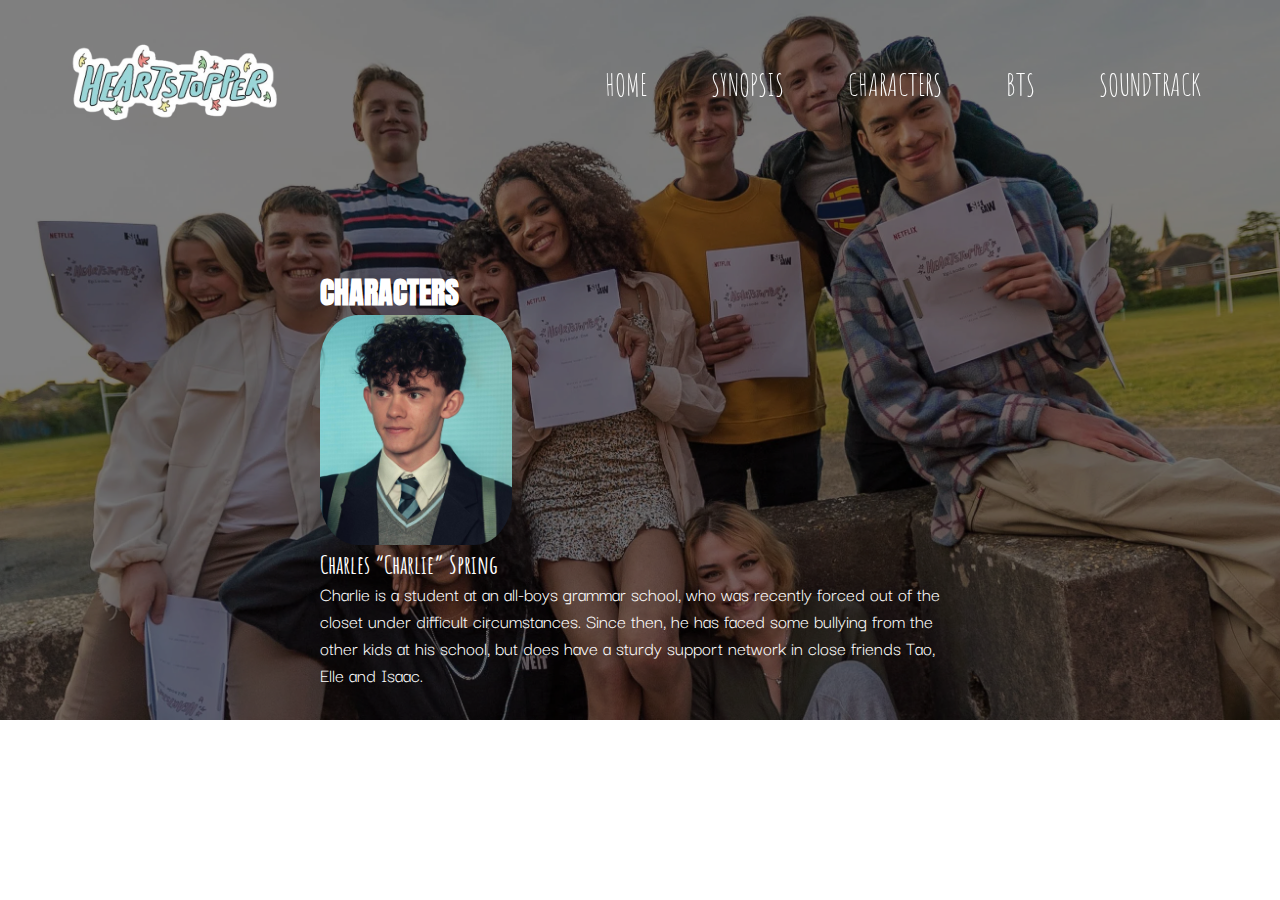
<file: char.html>
<!DOCTYPE html>
<html lang="en">
<head>
    <meta charset="UTF-8">
    <meta http-equiv="X-UA-Compatible" content="IE=edge">
    <meta name="viewport" content="width=device-width, initial-scale=1.0">
    <title>Heartstopper</title>
    <link rel="stylesheet" href="style.css">
    <link rel="icon" type="image/png" href="pics/logo.png" sizes="96x96"/>

</head>
<body>
    <header>
        <a href="#"><img src="pics/logo.png" alt=""></a>
        <ul id="menu">
            <li><a href="index.html">HOME</a></li>
            <li><a href="syn.html">SYNOPSIS</a></li>
            <li><a href="char.html">CHARACTERS</a></li>
            <li><a href="bts.html">BTS</a></li>
            <li><a href="sound.html">SOUNDTRACK</a></li>
        </ul>
    </header>
    <img src="pics/char.jpg" alt="" id = 'bg'>
    <audio controls autoplay loop hidden>
        <source src="audios/girls.mp3" type="audio/mpeg">
    </audio>


    

    <div class="char-inside">
        <div class="char">
            <h1 class = 'h-char'>
                CHARACTERS
            </h1>
        </div>
        <div class="slide">
            <img src="/pics/char1.jpg" alt="" id = 'charpic'>
        </div>
        <div class="char-det">
            <h2 class = 'char-name' id = 'char-name'>
                Charles “Charlie” Spring
            </h2>
            <p class = 'p-char' id = 'p-char'>
                Charlie is a student at an all-boys grammar school, who was recently forced out of the closet under difficult circumstances. Since then, he has faced some bullying from the other kids at his school, but does have a sturdy support network in close friends Tao, Elle and Isaac.
            </p>
        </div>

    </div>

    

    <script>
        let image = document.getElementById('charpic');
        let chars = ['Charles “Charlie” Spring', 'Nicholas “Nick” Nelson', 'Tao Xu', 'Elle Argent', 'Tara Jones']
        let descs = [
            "Charlie is a student at an all-boys grammar school, who was recently forced out of the closet under difficult circumstances. Since then, he has faced some bullying from the other kids at his school, but does have a sturdy support network in close friends Tao, Elle and Isaac.",
            "Nick Nelson is a year 11 student at the same grammar school as Charlie Spring. They meet for the first time at the start of the series, having not spoken previously due to their age gap and different social circles. However, Nick's reputation precedes him as the standout star of the school's rugby team, with a promising sporting future ahead of him. He quickly becomes fond of Charlie after getting to know him in form, but the strength of his feelings forces him to address some tough personal questions.",
            "Tao is one of Charlie's best friends and is fiercely protective of him. He is highly skeptical when Nick starts spending time with Charlie and fears he could be taking advantage of his good nature. Generally, Tao is easily alarmed by anything that threatens to endanger the friendship group he loves so dearly, which also includes a newly absent Elle and Isaac.",
            "Elle is another close friend to Charlie and Tao. She is transgender and was forced to move schools last year after suffering cruel treatment from students and teachers alike. This term, she is starting at a neighboring all-girls school, but worries whether she will be able to make friends.",
            "Tara is a student at the all-girls school that Elle joins. She strikes up a rapport with Elle after meeting one morning in form."
        ]
        var images = [];
        for (let i = 1; i <= 5; i++){
            images.push('/pics/char'+String(i)+'.jpg');
        }
        let i = 0;
        setInterval(function(){
            if(i == images.length){
                i = 0;
            }
            charpic.src = images[i];
            document.getElementById("char-name").innerHTML = chars[i];
            document.getElementById("p-char").innerHTML = descs[i];
            i++;
        }, 5000);

    </script>
    
</body>
</html>
</file>
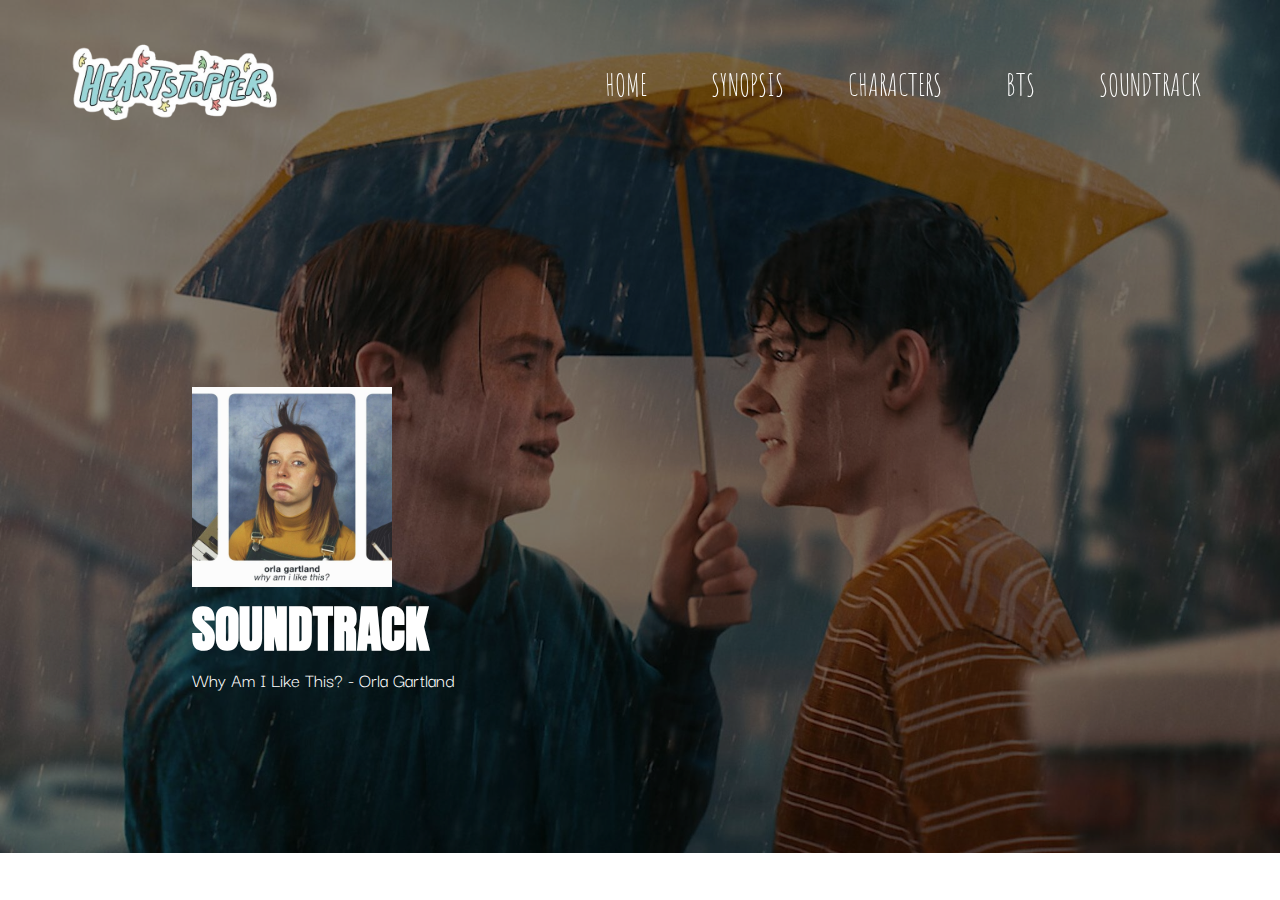
<file: sound.html>
<!DOCTYPE html>
<html lang="en">
<head>
    <meta charset="UTF-8">
    <meta http-equiv="X-UA-Compatible" content="IE=edge">
    <meta name="viewport" content="width=device-width, initial-scale=1.0">
    <title>Heartstopper</title>
    <link rel="stylesheet" href="style.css">
    <link rel="icon" type="image/png" href="pics/logo.png" sizes="96x96"/>

</head>
<body>
    <header>
        <a href="#"><img src="pics/logo.png" alt=""></a>
        <ul id="menu">
            <li><a href="index.html">HOME</a></li>
            <li><a href="syn.html">SYNOPSIS</a></li>
            <li><a href="char.html">CHARACTERS</a></li>
            <li><a href="bts.html">BTS</a></li>
            <li><a href="sound.html">SOUNDTRACK</a></li>
        </ul>
    </header>
    <img src="pics/soundbg.jpg" alt="" id = 'bg'>
    <audio controls autoplay loop hidden>
        <source src="audios/want.mp3" type="audio/mpeg">
    </audio>


    

    <div class="sound-inside">
        <div class="slide">
            <img src="pics/sound1.jpg" alt="" id = 'soundslide'>
        </div>
        <h1 class = 'h-sound'>
            SOUNDTRACK
        </h1>
        <p id = 'p-sound' class = 'p-sound'>
            Why Am I Like This? - Orla Gartland
        </p>
    </div>

    

    <script>
        let image = document.getElementById('soundslide');
        let sounds = [
            'Why Am I Like This? - Orla Gartland',
            'Want Me - Baby Queen',
            'Girls by Girl in Red',
            'Clearest Blue - CHVRCHES',
            'Paper Mache World - Matilda Mann'
        ]
        var images = [];
        for (let i = 1; i <= 5; i++){
            images.push('/pics/sound'+String(i)+'.jpg');
        }
        let i = 0;
        setInterval(function(){
            if(i == images.length){
                i = 0;
            }
            soundslide.src = images[i];
            document.getElementById("p-sound").innerHTML = sounds[i];
            i++;
        }, 3000);

    </script>
    
</body>
</html>
</file>
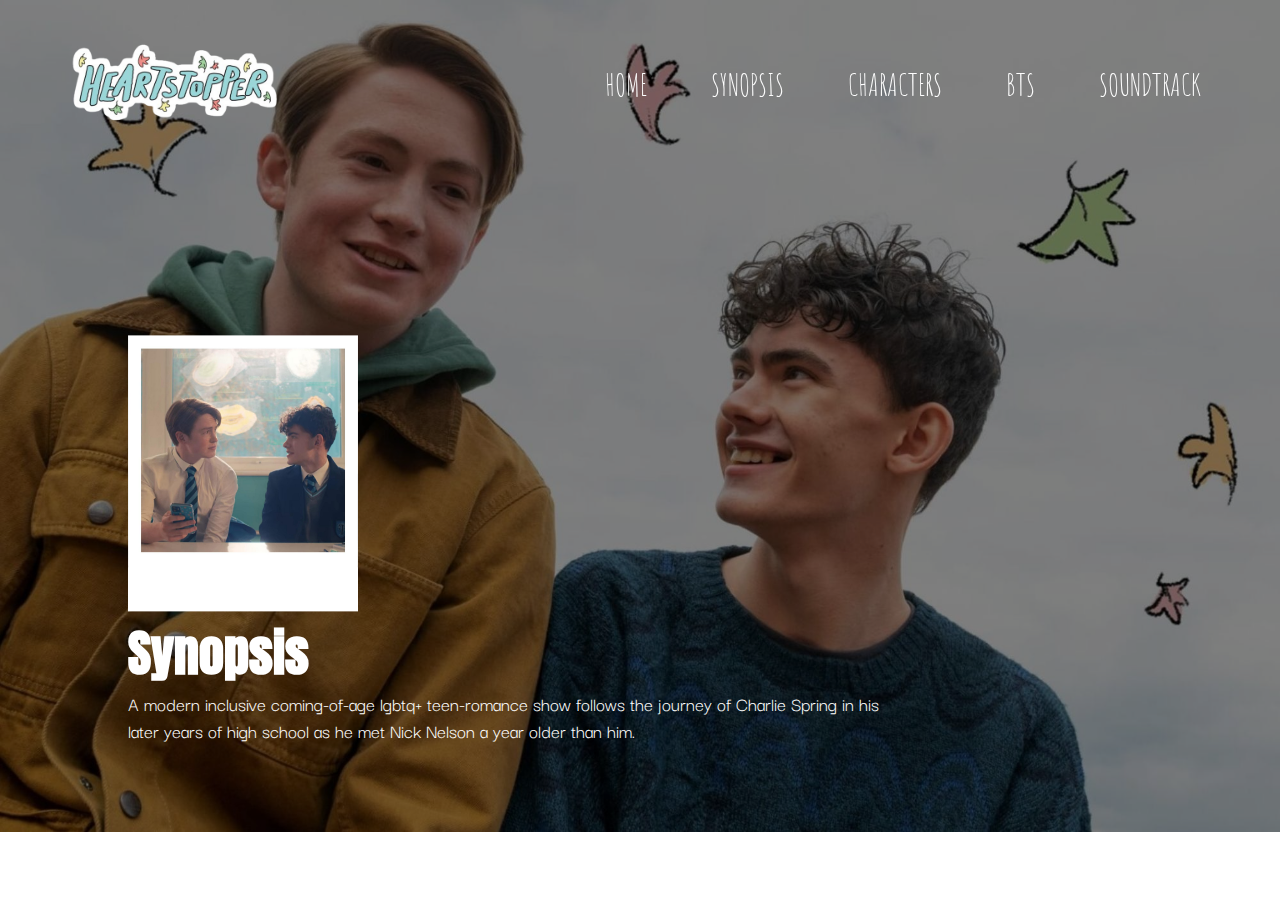
<file: syn.html>
<!DOCTYPE html>
<html lang="en">
<head>
    <meta charset="UTF-8">
    <meta http-equiv="X-UA-Compatible" content="IE=edge">
    <meta name="viewport" content="width=device-width, initial-scale=1.0">
    <title>Heartstopper</title>
    <link rel="stylesheet" href="style.css">
    <link rel="icon" type="image/png" href="pics/logo.png" sizes="96x96"/>

</head>
<body>
    <header>
        <a href="#"><img src="pics/logo.png" alt=""></a>
        <ul id="menu">
            <li><a href="index.html">HOME</a></li>
            <li><a href="syn.html">SYNOPSIS</a></li>
            <li><a href="char.html">CHARACTERS</a></li>
            <li><a href="bts.html">BTS</a></li>
            <li><a href="sound.html">SOUNDTRACK</a></li>
        </ul>
    </header>
    <img src="pics/6.jpg" alt="" id = 'bg'>
    <audio controls autoplay loop hidden>
        <source src="audios/paper.mp3" type="audio/mpeg">
    </audio>


    

    <div class="syn-inside">
        <div class="slide">
            <img src="pics/syn1.jpg" alt="" id = 'slide'>
        </div>
        <h1 class = 'h-syn'>
            Synopsis
        </h1>
        <p class = 'p-syn'>
            A modern inclusive coming-of-age lgbtq+ teen-romance show follows the journey of Charlie Spring in his later years of high school as he met Nick Nelson a year older than him.
        </p>
    </div>

    

    <script>
        let image = document.getElementById('slide');
        var images = [];
        for (let i = 1; i <= 5; i++){
            images.push('/pics/syn'+String(i)+'.jpg');
        }
        let i = 0;
        setInterval(function(){
            if(i == images.length){
                i = 0;
            }
            slide.src = images[i];
            i++;
        }, 3000);

    </script>
    
</body>
</html>
</file>
<file: style.css>
@import url('https://fonts.googleapis.com/css2?family=Amatic+SC:wght@400;700&family=Anton&family=Darker+Grotesque&display=swap');
*{

    margin: 0;
    padding: 0;
}

html{
    scroll-behavior: smooth;
}

body{
    font-size: 100%;
}

div, section, span, ul, li, a, header{
    box-sizing: border-box;
}

img {
    width: 250px;
    height: auto;
}

#bg{
    width: 100%;
    height: auto;
    filter: brightness(50%);
}

/*css reset*/

header{
    width: 100%;
    display: flex;
    justify-content: space-between;
    padding: 20px 50px;
    align-items: center;
    position: fixed;
    z-index: 999;
}

#menu li{
    list-style: none;
    display: inline-block;
    margin: 30px;
}

#menu li a{
    font-family: 'Amatic SC', cursive;
    font-weight: 400;
    font-size: large;
    color: #fff;
    text-decoration: none;
    font-size: 30px;
}

section{
    width: 100%;
    float: left;
    height: 100vh;
    position: relative;
}

#home{
   background-color: #59405C;
}

#syn{
     background-color: #ED6663;
}

#char{
     background-color: #B52B65;
}

#bts{
     background-color: #3C2C3E;
}

#sound{
     background-color: #B52B65;
}


/*home*/
.home-inside{
    position: absolute;
    top: 50%;
    left: 70%;
    transform: translate(-50%, -50%);
    color: #fff;
}
.h-home {
    font-family: 'Anton', sans-serif;
    font-size: 80px;
}
.p-home{
    font-family: 'Darker Grotesque', sans-serif;
    font-size: 20px;
}
/*syn*/
.syn-inside{
    display: inline-block;
    position: absolute;
    top: 60%;
    left: 40%;
    transform: translate(-50%, -50%);
    color: #fff;
}
.h-syn {
    font-family: 'Anton', sans-serif;
    font-size: 50px;
}
.p-syn{
    font-family: 'Darker Grotesque', sans-serif;
    font-size: 20px;
}
#slide {
    width: 30%;
}

/*char*/
.char-inside{

    display: inline-block;
    position: absolute;
    width: 50%;
    height: 60%;
    top: 60%;
    left: 50%;
    transform: translate(-50%, -50%);
    color: #fff;
}
#charpic {
    border-radius: 20%;
}
.h-char{

    font-family: 'Anton', sans-serif;
    font-size: 30px;
}
.char-name{

    font-family: 'Amatic SC', cursive;
    font-size: 25px;

}
.p-char{
    font-family: 'Darker Grotesque', sans-serif;
    font-size: 20px;
}
#charpic {
    width: 30%;
}









/*sound*/
.sound-inside{
    display: inline-block;
    position: absolute;
    width: 50%;
    top: 60%;
    left: 40%;
    transform: translate(-50%, -50%);
    color: #fff;
}
#soundslide {
    width: 200px;
}
.h-sound{
    font-family: 'Anton', sans-serif;
    font-size: 50px;
}
.p-sound{
    font-family: 'Darker Grotesque', sans-serif;
    font-size: 20px;
}
#slide {
    width: 30%;
}
</file>
